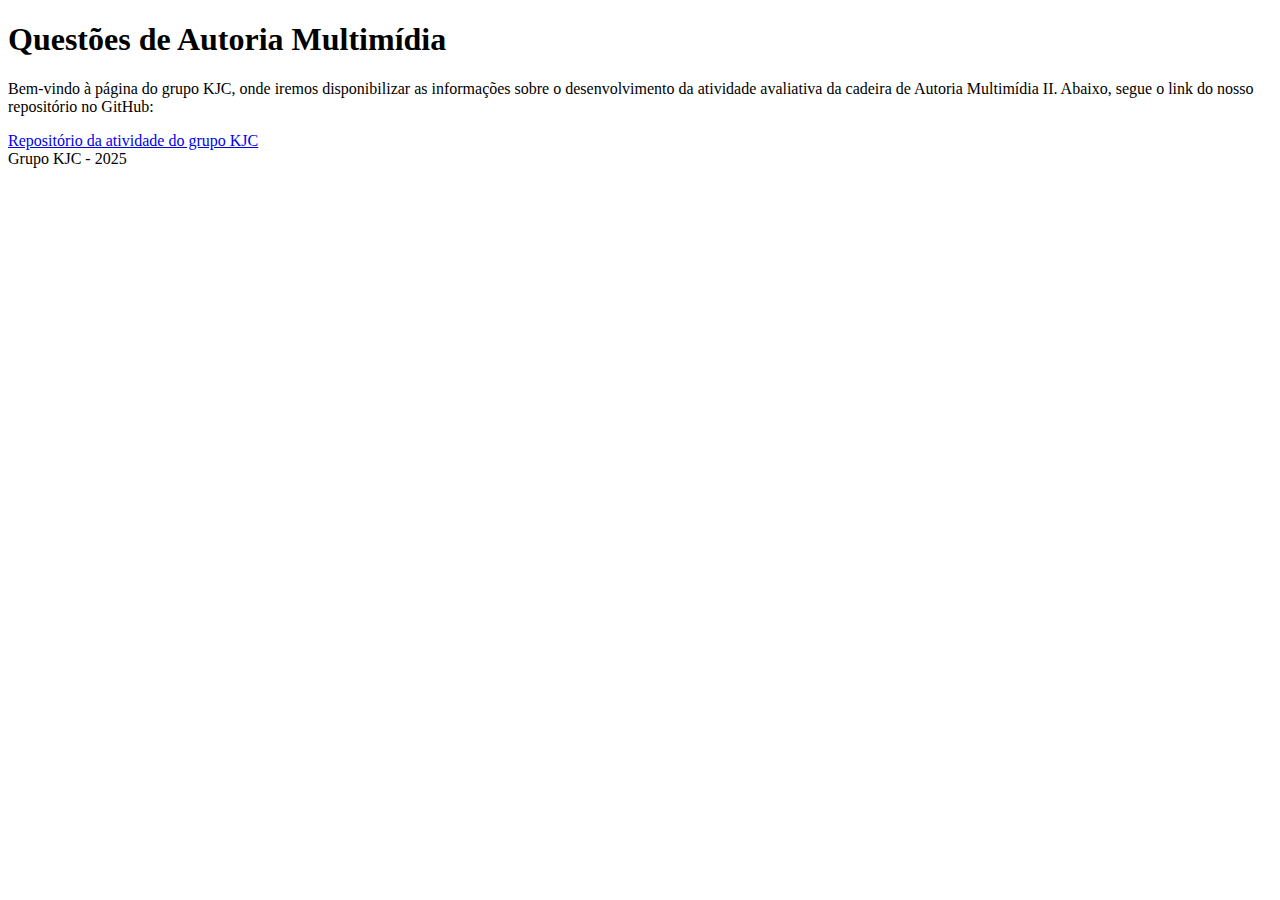
<file: questao-01/index.html>
<!DOCTYPE html>
<html lang="pt-BR">
<head>
    <meta charset="UTF-8">
    <meta name="viewport" content="width=device-width, initial-scale=1.0">
    <title>Questões de Autoração Multimídia</title>
</head>
<body>
    <header>
        <h1>Questões de Autoria Multimídia</h1>
    </header>

    <main>
        <section>
            <p>Bem-vindo à página do grupo KJC, onde iremos disponibilizar as informações sobre o desenvolvimento da atividade avaliativa da cadeira de Autoria Multimídia II. Abaixo, segue o link do nosso repositório no GitHub:</p>
            <a href="https://github.com/kodiitulip/trabalho-teorico-pratico" target="_blank">Repositório da atividade do grupo KJC</a>
        </section>
    </main>

    <footer>
        Grupo KJC - 2025
    </footer>
</body>
</html>
</file>
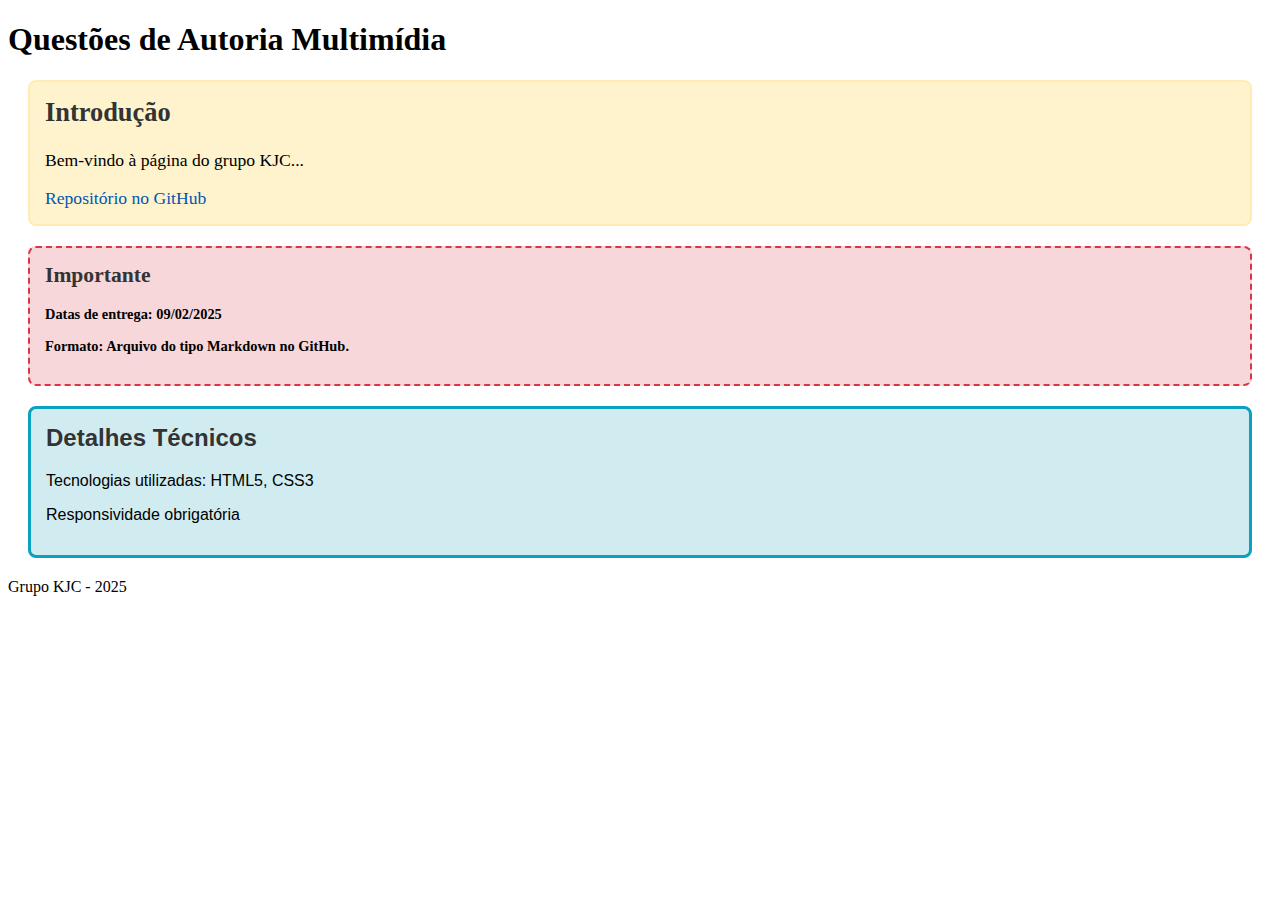
<file: questao-02/index.html>
<!DOCTYPE html>
<html lang="pt-BR">
<head>
    <meta charset="UTF-8">
    <meta name="viewport" content="width=device-width, initial-scale=1.0">
    <title>Questões de Autoração Multimídia</title>
    <link rel="stylesheet" href="style.css">
</head>
<body>
    <header>
        <h1>Questões de Autoria Multimídia</h1>
    </header>

    <main>
        <section class="destaque">
            <h2>Introdução</h2>
            <p>Bem-vindo à página do grupo KJC...</p>
            <a href="https://github.com/kodiitulip/trabalho-teorico-pratico/tree/main" target="_blank">Repositório no GitHub</a>
        </section>

        <section class="aviso">
            <h2>Importante</h2>
            <p>Datas de entrega: 09/02/2025</p>
            <p>Formato: Arquivo do tipo Markdown no GitHub.</p>
        </section>

        <section class="info">
            <h2>Detalhes Técnicos</h2>
            <p>Tecnologias utilizadas: HTML5, CSS3</p>
            <p>Responsividade obrigatória</p>
        </section>
    </main>

    <footer>
        Grupo KJC - 2025
    </footer>
</body>
</html>
</file>
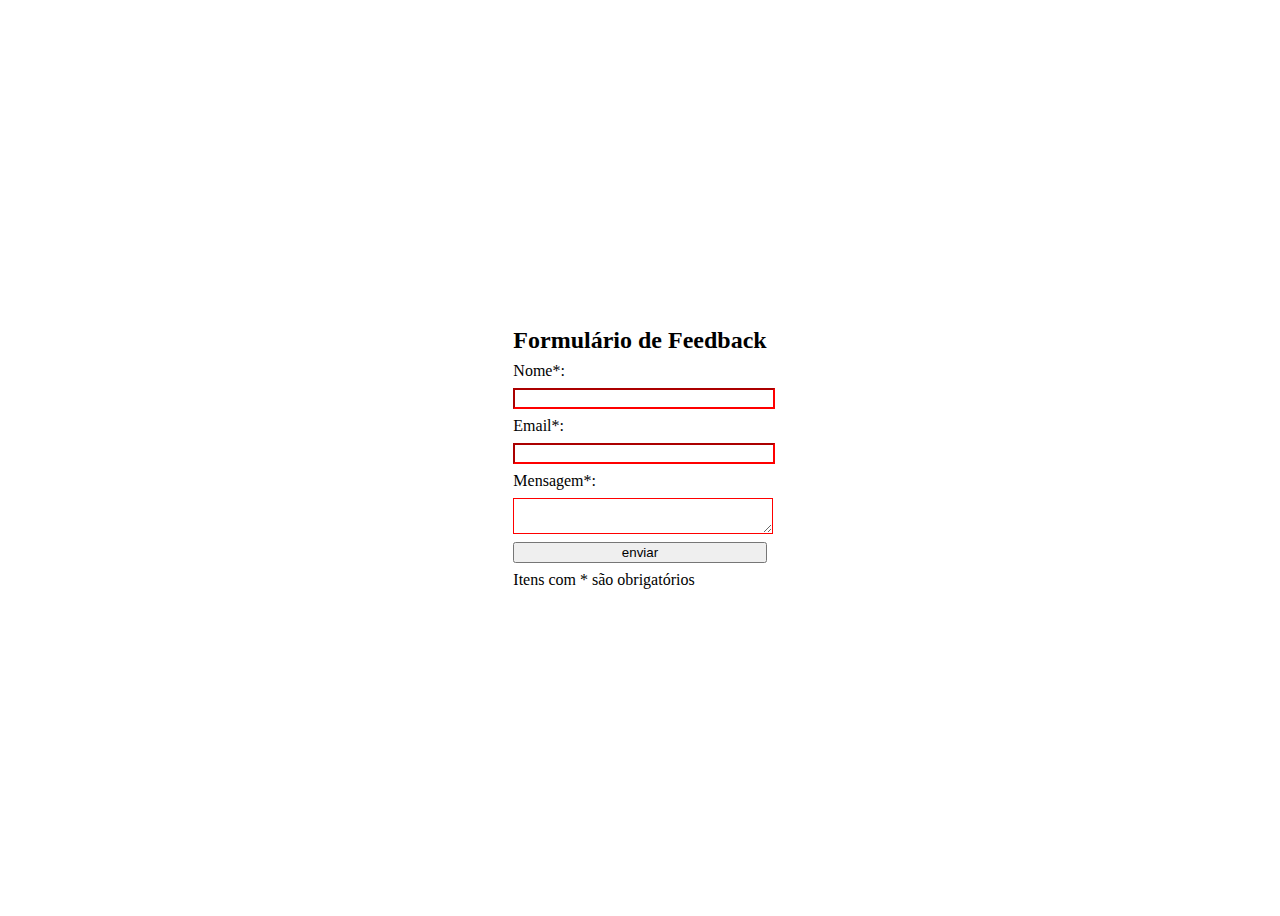
<file: questao-07/index.html>
<!doctype html>
<html lang="pt-br">
  <head>
    <meta charset="UTF-8" />
    <meta
      name="viewport"
      content="width=device-width, initial-scale=1.0" />
    <title>Verificação de formulário</title>
    <style>
      main {
        height: 100dvh;
        align-content: center;
        display: flex;
        justify-content: center;
        align-items: center;
      }

      form {
        & > * {
          display: block;
          width: 100%;
          margin: 0.5rem auto;
        }

        .validity {
          color: red;
        }

        input:invalid,
        textarea:invalid {
          color: red;
          border-color: red;
        }
      }
    </style>
  </head>
  <body>
    <main>
      <form>
        <h2>Formulário de Feedback</h2>
        <label for="name">Nome*: </label>
        <input
          required
          type="text"
          name="name"
          id="name" />
        <span class="validity"></span>
        <label for="email">Email*: </label>
        <input
          required
          type="email"
          name="email"
          id="email" />
        <span class="validity"></span>
        <label for="msg">Mensagem*: </label>
        <textarea
          required
          name="msg"
          id="msg"></textarea>
        <span class="validity"></span>
        <button
          type="submit"
          id="submit">
          enviar
        </button>
        <span>Itens com * são obrigatórios</span>
      </form>
    </main>
    <script src="./script.js"></script>
  </body>
</html>
</file>
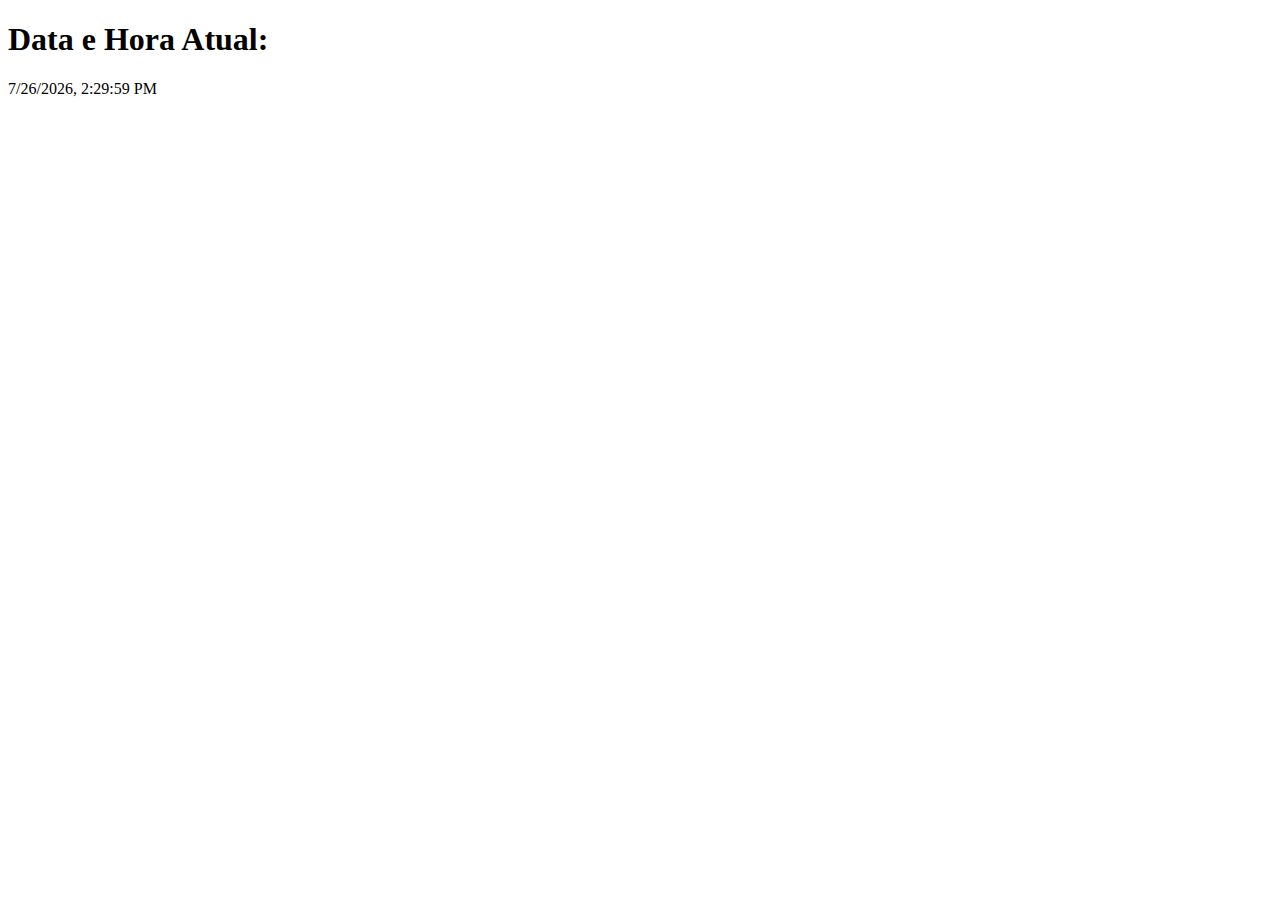
<file: questao-11/index.html>
<!DOCTYPE html>
<html lang="pt-BR">
<head>
    <meta charset="UTF-8">
    <meta name="viewport" content="width=device-width, initial-scale=1.0">
    <title>Data e Hora Dinâmica</title>
</head>
<body>
    <h1>Data e Hora Atual:</h1>
    <span id="dataHora"></span>

    <script src="script.js" defer></script>
</body>
</html>
</file>
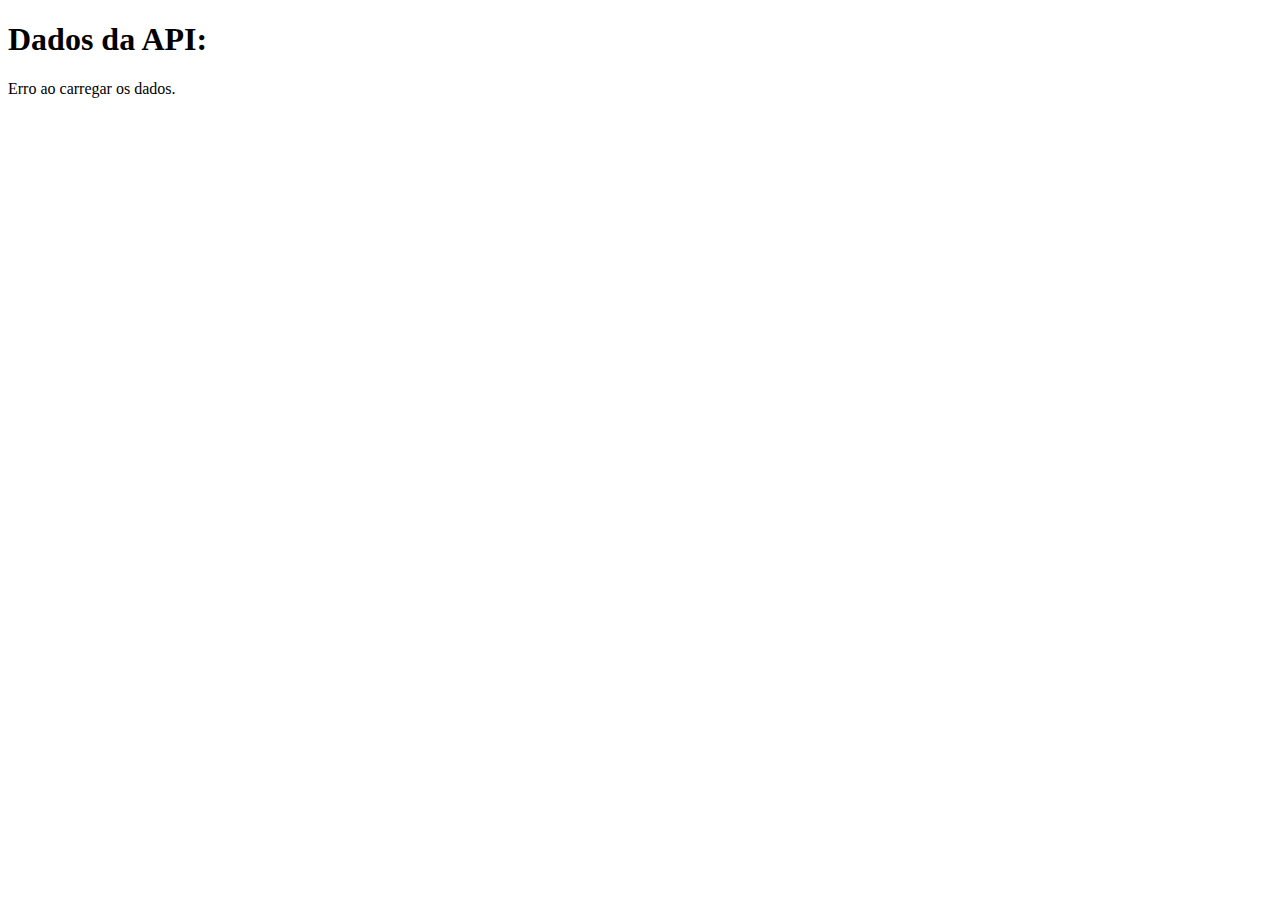
<file: questao-13/index.html>
<!DOCTYPE html>
<html lang="pt-BR">
<head>
    <meta charset="UTF-8">
    <meta name="viewport" content="width=device-width, initial-scale=1.0">
    <title>Consumo de API</title>
</head>
<body>
    <h1>Dados da API:</h1>
    <div id="conteudo">Carregando...</div>

    <script src="script.js" defer></script>
</body>
</html>
</file>
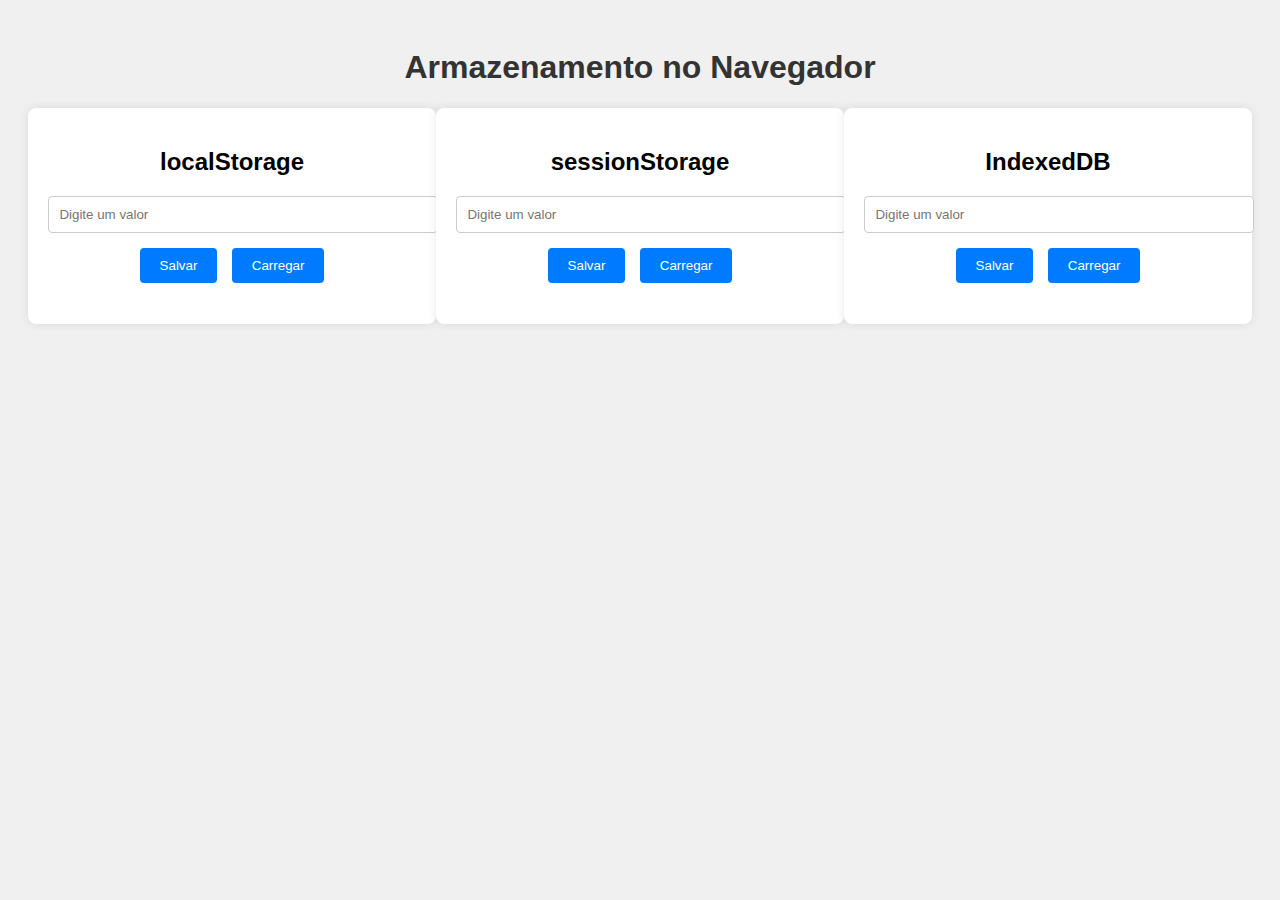
<file: questao-14/index.html>
<!DOCTYPE html>
<html lang="pt-BR">
<head>
    <meta charset="UTF-8">
    <meta name="viewport" content="width=device-width, initial-scale=1.0">
    <title>Armazenamento no Navegador</title>
    <link rel="stylesheet" href="style.css">
</head>
<body>
    <h1>Armazenamento no Navegador</h1>

    <div class="container">
        <!-- localStorage -->
        <section>
            <h2>localStorage</h2>
            <input type="text" id="localInput" placeholder="Digite um valor">
            <button id="localSave">Salvar</button>
            <button id="localLoad">Carregar</button>
            <p id="localOutput"></p>
        </section>

        <!-- sessionStorage -->
        <section>
            <h2>sessionStorage</h2>
            <input type="text" id="sessionInput" placeholder="Digite um valor">
            <button id="sessionSave">Salvar</button>
            <button id="sessionLoad">Carregar</button>
            <p id="sessionOutput"></p>
        </section>

        <!-- IndexedDB -->
        <section>
            <h2>IndexedDB</h2>
            <input type="text" id="dbInput" placeholder="Digite um valor">
            <button id="dbSave">Salvar</button>
            <button id="dbLoad">Carregar</button>
            <p id="dbOutput"></p>
        </section>
    </div>

    <script src="script.js"></script>
</body>
</html>
</file>
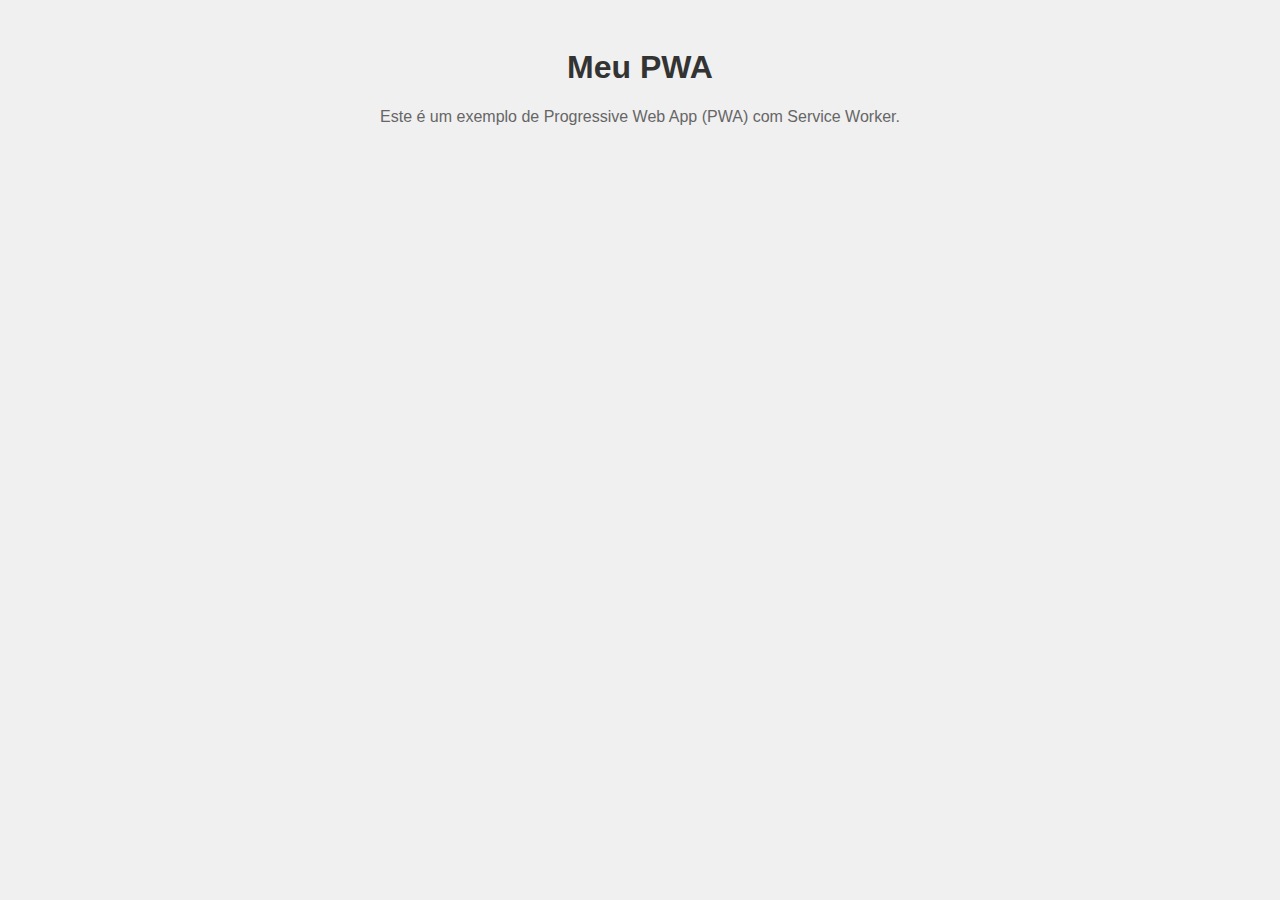
<file: questao-15/index.html>
<!DOCTYPE html>
<html lang="pt-BR">
<head>
    <meta charset="UTF-8">
    <meta name="viewport" content="width=device-width, initial-scale=1.0">
    <title>PWA</title>
    <link rel="stylesheet" href="./style.css">
    <link rel="manifest" href="./manifest.json">
</head>
<body>
    <h1>Meu PWA</h1>
    <p>Este é um exemplo de Progressive Web App (PWA) com Service Worker.</p>

    <script src="./script.js"></script>
</body>
</html>
</file>
<file: questao-02/style.css>
section {
  margin: 20px;
  padding: 15px;
  border-radius: 8px;
}

.destaque {
  background-color: #fff3cd;
  border: 2px solid #ffecb5;
  font-size: 1.1em;
}

.aviso {
  background-color: #f8d7da;
  border: 2px dashed #dc3545;
  font-size: 0.9em;
  font-weight: bold;
}

.info {
  background-color: #d1ecf1;
  border: 3px solid #0aa2c0;
  font-size: 1em;
  font-family: 'Arial', sans-serif;
}

h2 {
  color: #333;
  margin-top: 0;
}

a {
  color: #0056b3;
  text-decoration: none;
}
</file>
<file: questao-14/style.css>
body {
  font-family: Arial, sans-serif;
  background-color: #f0f0f0;
  text-align: center;
  padding: 20px;
}

h1 {
  color: #333;
}

.container {
  display: flex;
  justify-content: space-around;
  margin-top: 20px;
}

section {
  background-color: #fff;
  padding: 20px;
  border-radius: 8px;
  box-shadow: 0 0 10px rgba(0, 0, 0, 0.1);
  width: 30%;
}

input {
  width: 100%;
  padding: 10px;
  margin-bottom: 10px;
  border: 1px solid #ccc;
  border-radius: 4px;
}

button {
  padding: 10px 20px;
  margin: 5px;
  border: none;
  background-color: #007bff;
  color: white;
  border-radius: 4px;
  cursor: pointer;
}

button:hover {
  background-color: #0056b3;
}

p {
  margin-top: 10px;
  font-weight: bold;
}
</file>
<file: questao-15/style.css>
body {
  font-family: Arial, sans-serif;
  background-color: #f0f0f0;
  text-align: center;
  padding: 20px;
}

h1 {
  color: #333;
}

p {
  color: #666;
}
</file>
